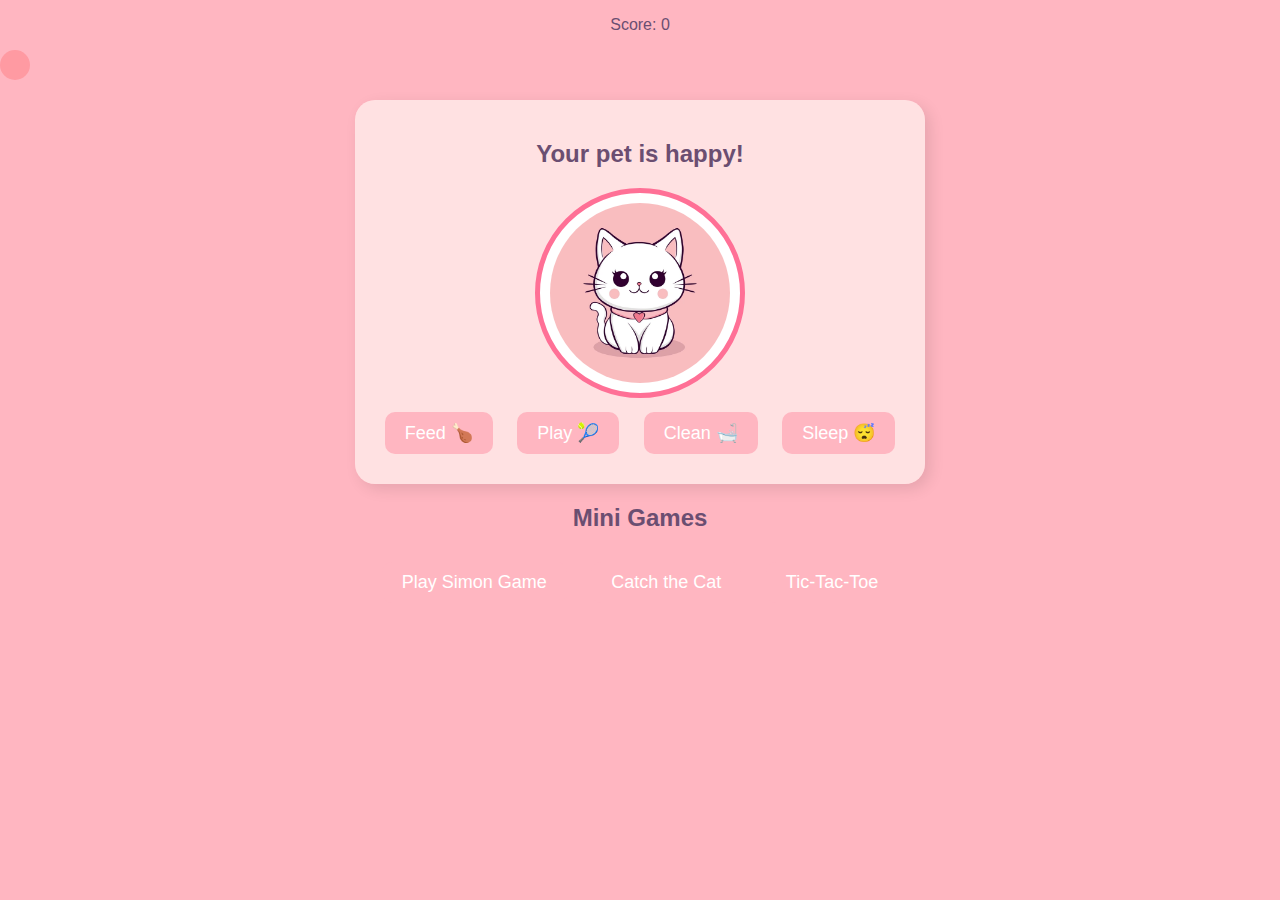
<file: index.html>
<!DOCTYPE html>
<html lang="en">
<head>
  <meta charset="UTF-8">
  <meta name="viewport" content="width=device-width, initial-scale=1.0">
  <title>Virtual Pet - Mini Games</title>
  <link rel="stylesheet" href="style.css">
</head>
<body>

  <div id="game">
    <p id="score">Score: 0</p>
    <div id="ball" onclick="catchBall()"></div>
  </div>
  
  <div id="pet-container">
    <h2 id="status">Your pet is happy!</h2>
    <img id="pet" src="cat.webp" width="200px" alt="cat">
    
    <div>
        <button onclick="changeCatAction('feed')">Feed 🍗</button>
        <button onclick="changeCatAction('play')">Play 🎾</button>
        <button onclick="changeCatAction('clean')">Clean 🛁</button>
        <button onclick="changeCatAction('sleep')">Sleep 😴</button>
    </div>
  </div>

  <div id="mini-games">
    <h2>Mini Games</h2>
    <button onclick="window.location.href='simon.html'">Play Simon Game</button>
    <button onclick="window.location.href='catch-the-cat.html'">Catch the Cat</button>
    <button onclick="window.location.href='tic-tac-toe.html'">Tic-Tac-Toe</button>
  </div>

  <script src="script.js"></script>
</body>
</html>
</file>
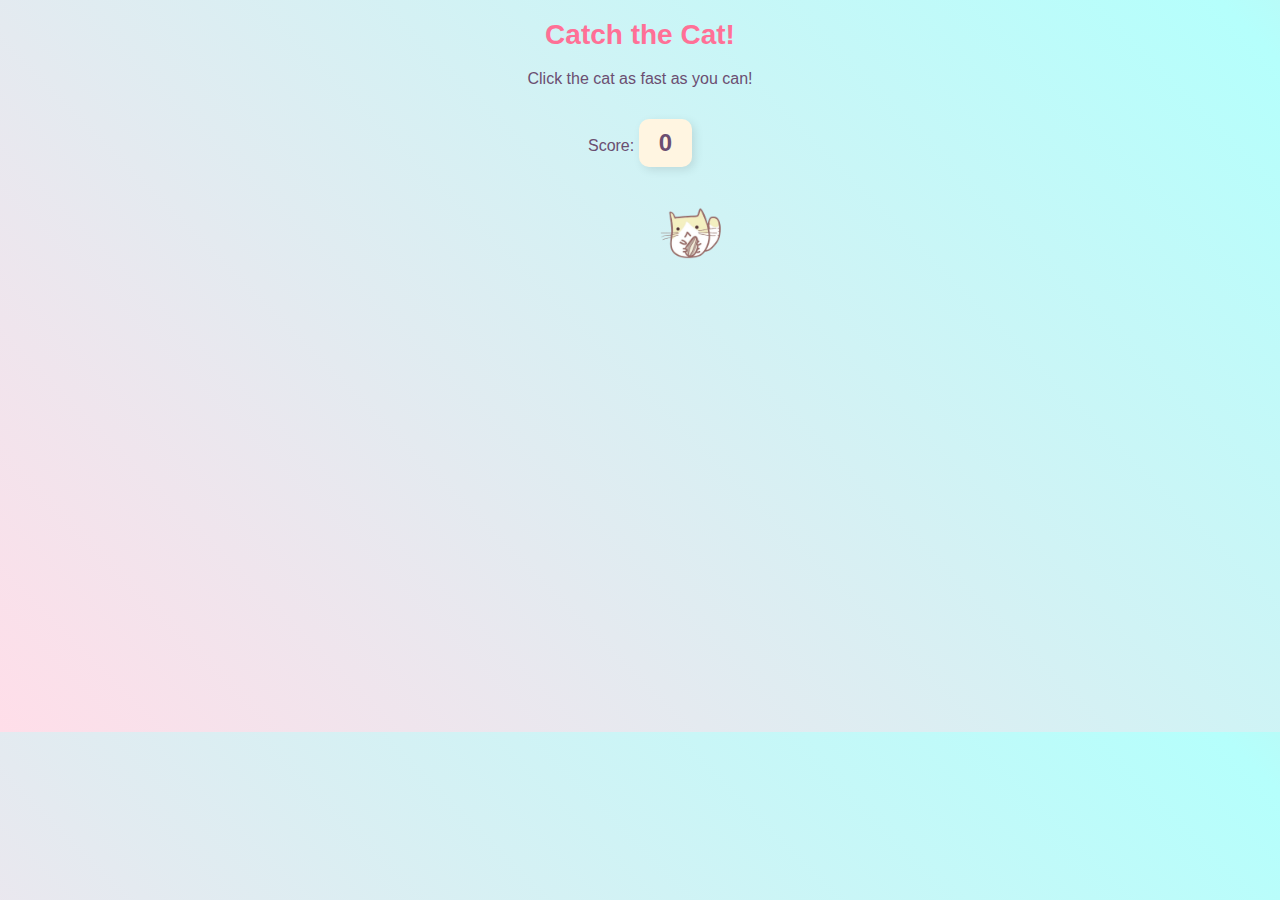
<file: catch-the-cat.html>
<!DOCTYPE html>
<html lang="en">
<head>
    <meta charset="UTF-8">
    <meta name="viewport" content="width=device-width, initial-scale=1.0">
    <title>Catch the Cat</title>
    <link rel="stylesheet" href="catch-the-cat.css">
</head>
<body>
    <h1>Catch the Cat!</h1>
    <p>Click the cat as fast as you can!</p>
    <p>Score: <span id="score">0</span></p>
    <img id="cat" src="catchthecat.png" alt="Cat" onclick="catchCat()">
    <script src="catch-the-cat.js"></script>
</body>
</html>
</file>
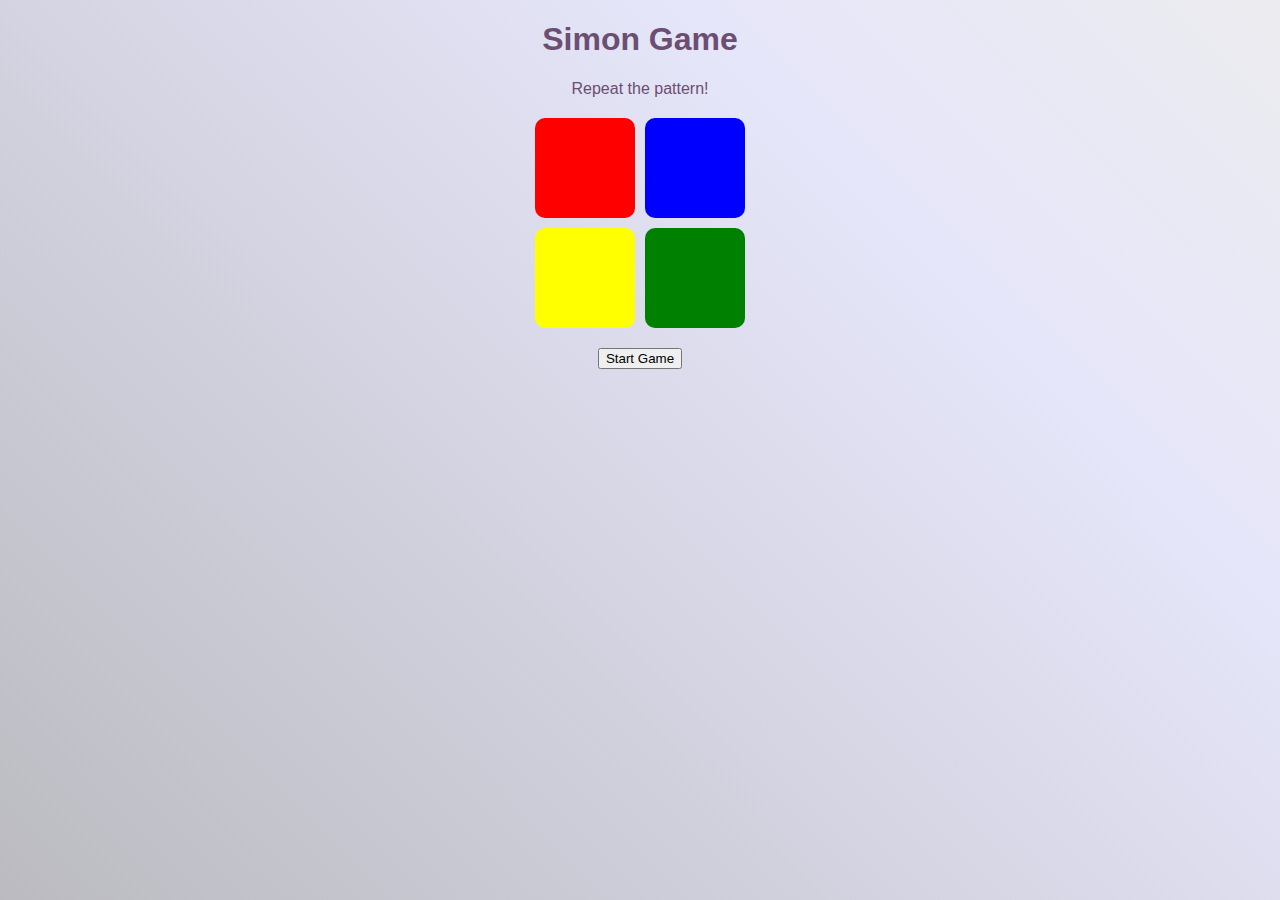
<file: simon.html>
<!DOCTYPE html>
<html lang="en">
<head>
    <meta charset="UTF-8">
    <meta name="viewport" content="width=device-width, initial-scale=1.0">
    <title>Simon Game</title>
    <link rel="stylesheet" href="simon.css">
</head>
<body>
    <h1>Simon Game</h1>
    <p>Repeat the pattern!</p>
    <div id="game-board">
        <div class="color-button" id="red" onclick="playerClick('red')"></div>
        <div class="color-button" id="blue" onclick="playerClick('blue')"></div>
        <div class="color-button" id="yellow" onclick="playerClick('yellow')"></div>
        <div class="color-button" id="green" onclick="playerClick('green')"></div>
    </div>
    <button onclick="startGame()">Start Game</button>
    <p id="status"></p>
    <script src="simon.js"></script>
</body>
</html>
</file>
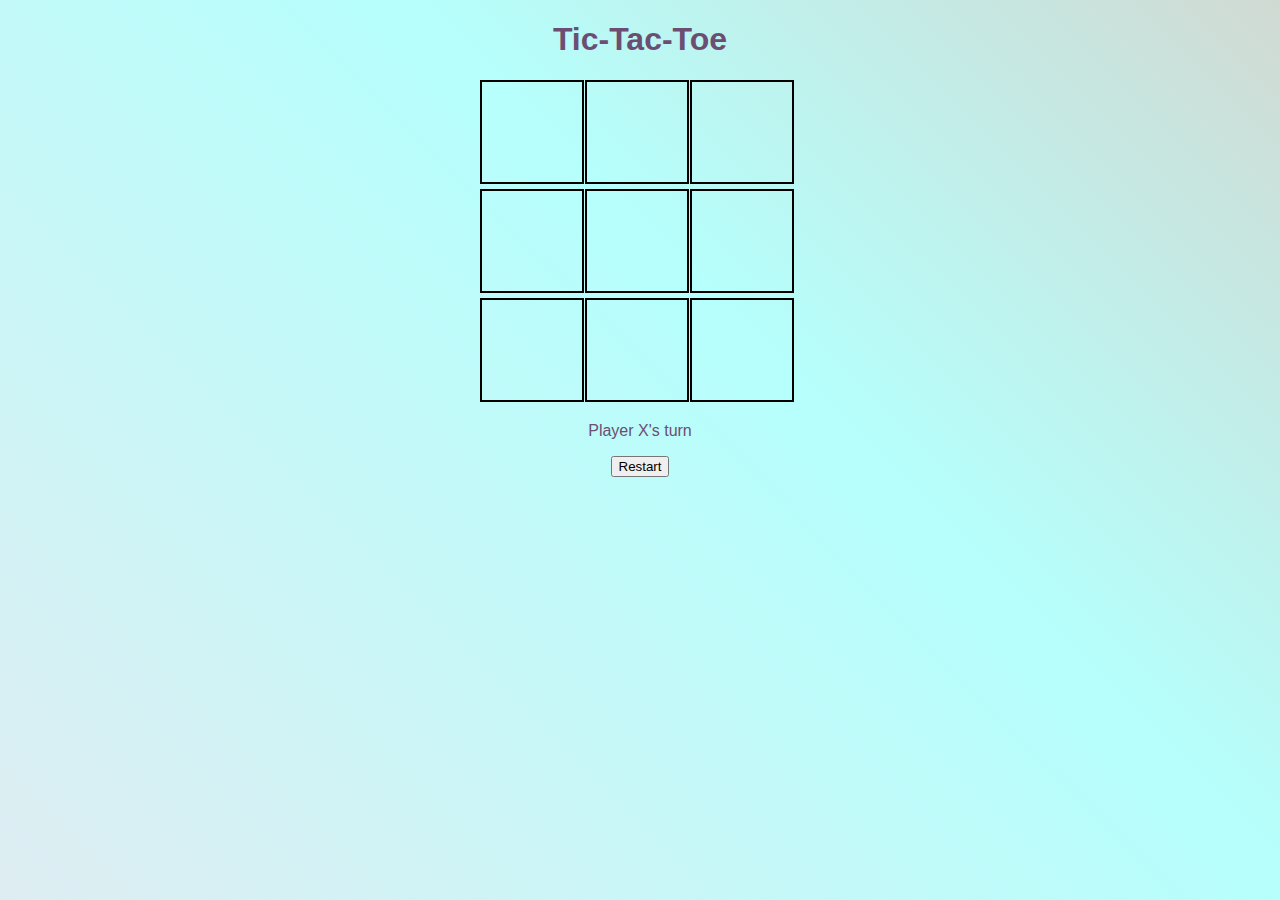
<file: tic-tac-toe.html>
<!DOCTYPE html>
<html lang="en">
<head>
    <meta charset="UTF-8">
    <meta name="viewport" content="width=device-width, initial-scale=1.0">
    <title>Tic-Tac-Toe</title>
    <link rel="stylesheet" href="tic-tac-toe.css">
</head>
<body>
    <h1>Tic-Tac-Toe</h1>
    <div id="board"></div>
    <p id="status">Player X's turn</p>
    <button onclick="resetGame()">Restart</button>
    <script src="tic-tac-toe.js"></script>
</body>
</html>
</file>
<file: style.css>
/* Cute Theme for Virtual Pet */
body {
  font-family: 'Comic Sans MS', cursive, sans-serif;
  background-color: #FFB6C1; /* Initial soft pink color */
  color: #6B4E71;
  text-align: center;
  margin: 0;
  padding: 0;
  animation: rainbowBackground 15s ease-in-out infinite; /* Smooth transition through one color at a time */
}

/* Rainbow Background Animation */
@keyframes rainbowBackground {
  0% { background-color: #FFB6C1; }    /* Soft Pink */
  14% { background-color: #FFD700; }   /* Yellow */
  28% { background-color: #98FB98; }   /* Light Green */
  42% { background-color: #ADD8E6; }   /* Light Blue */
  57% { background-color: #DDA0DD; }   /* Lavender */
  71% { background-color: #FF69B4; }   /* Hot Pink */
  85% { background-color: #FF6347; }   /* Tomato Red */
  100% { background-color: #FFB6C1; }  /* Back to Soft Pink */
}

/* Pet Container Styling */
#pet-container {
  margin-top: 50px;
  background: rgba(255, 230, 230, 0.9); /* Soft pink with a bit of transparency */
  padding: 20px;
  border-radius: 20px;
  box-shadow: 5px 5px 15px rgba(0, 0, 0, 0.1);
  display: inline-block;
}

h1 {
  font-size: 28px;
  color: #FF7096;
}

#pet {
  width: 180px;
  height: 180px;
  border-radius: 50%;
  border: 5px solid #FF7096;
  background: white;
  padding: 10px;
}

button {
  margin: 10px;
  padding: 10px 20px;
  font-size: 18px;
  background-color: #FFB6C1;
  color: white;
  border: none;
  border-radius: 10px;
  cursor: pointer;
  transition: background 0.3s, transform 0.2s;
}

button:hover {
  background-color: #FF7096;
  transform: scale(1.05);
}

#pet-container p {
  font-size: 20px;
  font-weight: bold;
  background: #FFF5E1;
  display: inline-block;
  padding: 8px 15px;
  border-radius: 10px;
  margin-top: 15px;
}

/* Ball Styling */
#ball {
  width: 30px;
  height: 30px;
  background: #FF9AA2; /* Soft pinkish color for the ball */
  position: absolute;
  border-radius: 50%;
  cursor: pointer;
}
</file>
<file: catch-the-cat.css>
body {
    font-family: 'Comic Sans MS', cursive, sans-serif;
    text-align: center;
    background: linear-gradient(45deg, #FFDEE9, #B5FFFC, #FF9A8B, #FAFFD1);
    background-size: 400% 400%;
    animation: backgroundAnimation 10s infinite alternate;
    color: #6B4E71;
}

@keyframes backgroundAnimation {
    0% { background-position: 0% 50%; }
    100% { background-position: 100% 50%; }
}

h1 {
    font-size: 28px;
    color: #FF7096;
}

#game-area {
    width: 90vw;
    height: 70vh;
    border: 5px solid #FF7096;
    border-radius: 20px;
    margin: auto;
    position: relative;
    overflow: hidden;
    background: rgba(255, 255, 255, 0.5);
    box-shadow: 5px 5px 15px rgba(0, 0, 0, 0.1);
}

#cat {
    width: 100px;
    height: auto;
    position: absolute;
    cursor: pointer;
    transition: transform 0.1s;
}

/* Cute Score Styling */
#score {
    font-size: 24px;
    font-weight: bold;
    background: #FFF5E1;
    display: inline-block;
    padding: 10px 20px;
    border-radius: 10px;
    margin-top: 15px;
    box-shadow: 3px 3px 10px rgba(0, 0, 0, 0.1);
}
</file>
<file: simon.css>
body {
    font-family: 'Comic Sans MS', cursive, sans-serif;
    text-align: center;
    background: linear-gradient(45deg, #a9a9a9, #e6e6fa, #fafad2, #90ee90);
    background-size: 400% 400%;
    animation: backgroundAnimation 10s infinite alternate;
    color: #6B4E71;
}

@keyframes backgroundAnimation {
    0% { background-position: 0% 50%; }
    100% { background-position: 100% 50%; }
}


#game-board {
    display: grid;
    grid-template-columns: repeat(2, 100px);
    gap: 10px;
    justify-content: center;
    margin: 20px auto;
}

.color-button {
    width: 100px;
    height: 100px;
    border-radius: 10px;
    cursor: pointer;
}

#red { background-color: red; }
#blue { background-color: blue; }
#yellow { background-color: yellow; }
#green { background-color: green; }

.flash {
    opacity: 0.5;
}
</file>
<file: tic-tac-toe.css>
body {
    font-family: 'Comic Sans MS', cursive, sans-serif;
    text-align: center;
    background: linear-gradient(45deg, #FFDEE9, #B5FFFC, #FF9A8B, #FAFFD1);
    background-size: 400% 400%;
    animation: backgroundAnimation 10s infinite alternate;
    color: #6B4E71;
}

@keyframes backgroundAnimation {
    0% { background-position: 0% 50%; }
    100% { background-position: 100% 50%; }
}

#board {
    display: grid;
    grid-template-columns: repeat(3, 100px);
    gap: 5px;
    margin: 20px auto;
    width: 320px;
}

.cell {
    width: 100px;
    height: 100px;
    border: 2px solid black;
    font-size: 2em;
    text-align: center;
    line-height: 100px;
    cursor: pointer;
}
</file>
